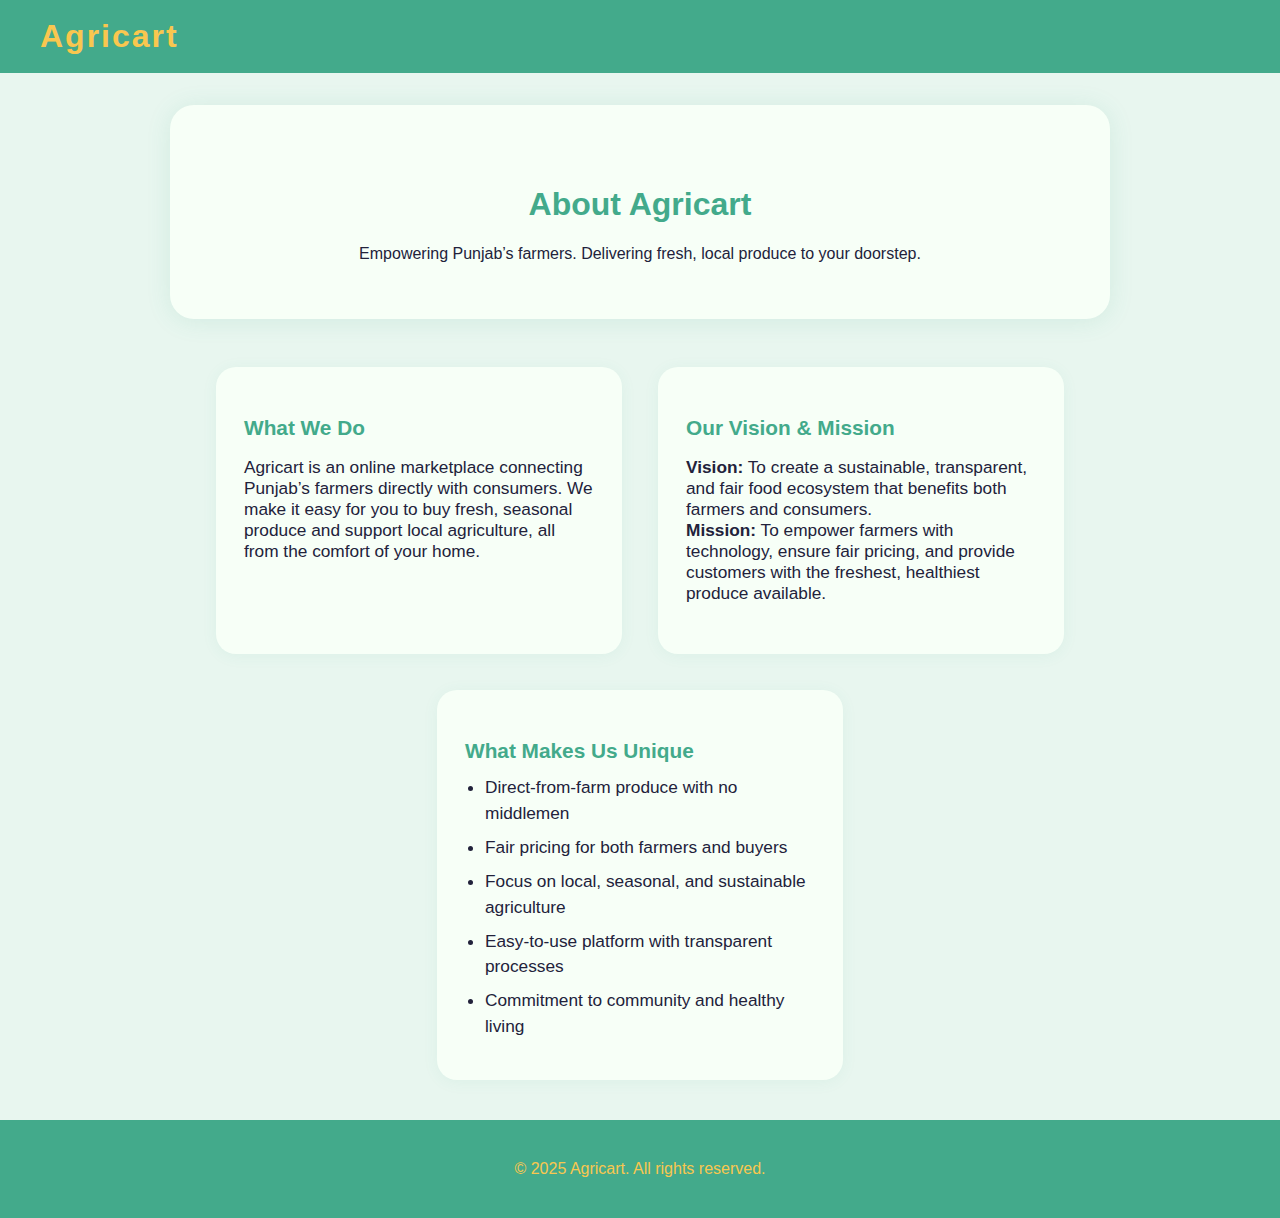
<file: about.html>
<!DOCTYPE html>
<html lang="en">
<head>
  <meta charset="UTF-8">
  <title>About Us - Agricart</title>
  <meta name="viewport" content="width=device-width, initial-scale=1.0">
  <link rel="stylesheet" href="style.css">
</head>
<body>
  <header class="header">
    <div class="logo">Agricart</div>
    <nav class="navbar">
      <a href="index.html">Home</a>
      <a href="products.html">Products</a>
      <a href="cart.html">Cart</a>
      <a href="about.html">About</a>
      <a href="contact.html">Contact</a>
      <a href="login.html" class="auth-link">Sign In</a>
    </nav>
  </header>

  <main>
    <section class="hero">
      <h1>About Agricart</h1>
      <p class="subtitle">Empowering Punjab’s farmers. Delivering fresh, local produce to your doorstep.</p>
    </section>

    <section class="about-section">
      <div class="about-card">
        <h2>What We Do</h2>
        <p>
          Agricart is an online marketplace connecting Punjab’s farmers directly with consumers. We make it easy for you to buy fresh, seasonal produce and support local agriculture, all from the comfort of your home.
        </p>
      </div>
      <div class="about-card">
        <h2>Our Vision & Mission</h2>
        <p>
          <strong>Vision:</strong> To create a sustainable, transparent, and fair food ecosystem that benefits both farmers and consumers.<br>
          <strong>Mission:</strong> To empower farmers with technology, ensure fair pricing, and provide customers with the freshest, healthiest produce available.
        </p>
      </div>
      <div class="about-card">
        <h2>What Makes Us Unique</h2>
        <ul>
          <li>Direct-from-farm produce with no middlemen</li>
          <li>Fair pricing for both farmers and buyers</li>
          <li>Focus on local, seasonal, and sustainable agriculture</li>
          <li>Easy-to-use platform with transparent processes</li>
          <li>Commitment to community and healthy living</li>
        </ul>
      </div>
    </section>
  </main>

  <footer>
    <p>© 2025 Agricart. All rights reserved.</p>
  </footer>
</body>
</html>
</file>
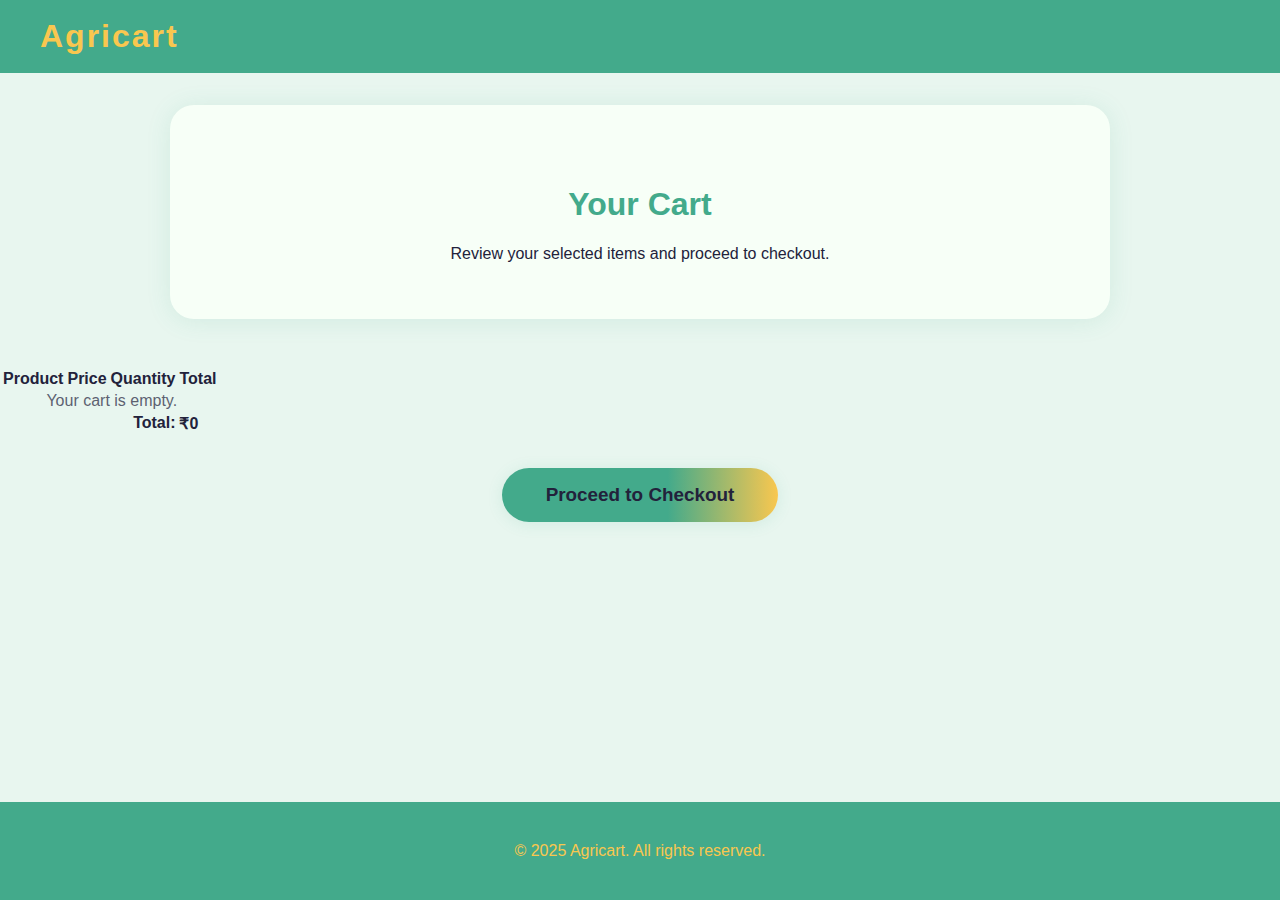
<file: cart.html>
<!DOCTYPE html>
<html lang="en">
<head>
  <meta charset="UTF-8">
  <title>Agricart - Cart</title>
  <meta name="viewport" content="width=device-width, initial-scale=1.0">
  <link rel="stylesheet" href="style.css">
</head>
<body>
  <header class="header">
    <div class="logo">Agricart</div>
    <nav class="navbar">
      <a href="index.html">Home</a>
      <a href="products.html">Products</a>
      <a href="cart.html">Cart <span id="cart-badge" class="cart-badge" aria-live="polite">0</span></a>
      <a href="about.html">About</a>
      <a href="contact.html">Contact</a>
      <a href="login.html" class="auth-link">Sign In</a>
    </nav>
  </header>

  <main>
    <section class="hero">
      <h1>Your Cart</h1>
      <p class="subtitle">Review your selected items and proceed to checkout.</p>
    </section>

    <section class="cart-list">
      <table class="cart-table" id="cart-table">
        <thead>
          <tr>
            <th>Product</th>
            <th>Price</th>
            <th>Quantity</th>
            <th>Total</th>
            <th></th>
          </tr>
        </thead>
        <tbody id="cart-body">
          <!-- Cart items will be injected here -->
        </tbody>
        <tfoot>
          <tr>
            <td colspan="3" style="text-align:right;font-weight:700;">Total:</td>
            <td id="cart-total" style="font-weight:700;">₹0</td>
            <td></td>
          </tr>
        </tfoot>
      </table>
      <a href="#" class="view-cart-btn" style="margin-top:32px;">Proceed to Checkout</a>
    </section>
    <script>
      function getCart() {
        return JSON.parse(localStorage.getItem('cart') || '[]');
      }
      function saveCart(cart) {
        localStorage.setItem('cart', JSON.stringify(cart));
      }
      function renderCart() {
        const cart = getCart();
        const tbody = document.getElementById('cart-body');
        const totalCell = document.getElementById('cart-total');
        tbody.innerHTML = '';
        let total = 0;
        if (cart.length === 0) {
          tbody.innerHTML = '<tr><td colspan="5" style="text-align:center;opacity:0.7;">Your cart is empty.</td></tr>';
          totalCell.textContent = '₹0';
          return;
        }
        cart.forEach((item, idx) => {
          const itemTotal = item.price * item.quantity;
          total += itemTotal;
          const tr = document.createElement('tr');
          tr.innerHTML = `
            <td><img src="${item.image}" alt="${item.name} - Cart item image" class="feature-icon" style="width:48px;height:48px;vertical-align:middle;"> ${item.name}</td>
            <td>₹${item.price}/kg</td>
            <td>
              <input type="number" min="1" value="${item.quantity}" data-idx="${idx}" class="cart-qty-input" style="width:48px;padding:4px 6px;border-radius:8px;border:1px solid #ccc;text-align:center;">
            </td>
            <td>₹${itemTotal}</td>
            <td><a href="#" class="cta-button cart-remove-btn" data-idx="${idx}" style="padding:6px 18px;font-size:0.95rem;">Remove</a></td>
          `;
          tbody.appendChild(tr);
        });
        totalCell.textContent = `₹${total}`;
      }
      function updateCartBadge() {
        const cart = JSON.parse(localStorage.getItem('cart') || '[]');
        const count = cart.reduce((sum, item) => sum + item.quantity, 0);
        document.getElementById('cart-badge').textContent = count;
      }
      document.addEventListener('DOMContentLoaded', function() {
        renderCart();
        updateCartBadge();
        document.getElementById('cart-body').addEventListener('input', function(e) {
          if (e.target.classList.contains('cart-qty-input')) {
            const idx = parseInt(e.target.getAttribute('data-idx'));
            let cart = getCart();
            let qty = parseInt(e.target.value);
            if (isNaN(qty) || qty < 1) qty = 1;
            cart[idx].quantity = qty;
            saveCart(cart);
            renderCart();
            updateCartBadge();
          }
        });
        document.getElementById('cart-body').addEventListener('click', function(e) {
          if (e.target.classList.contains('cart-remove-btn')) {
            e.preventDefault();
            const idx = parseInt(e.target.getAttribute('data-idx'));
            let cart = getCart();
            cart.splice(idx, 1);
            saveCart(cart);
            renderCart();
            updateCartBadge();
          }
        });
      });
    </script>
  </main>

  <footer>
    <p>© 2025 Agricart. All rights reserved.</p>
  </footer>
</body>
</html>
</file>
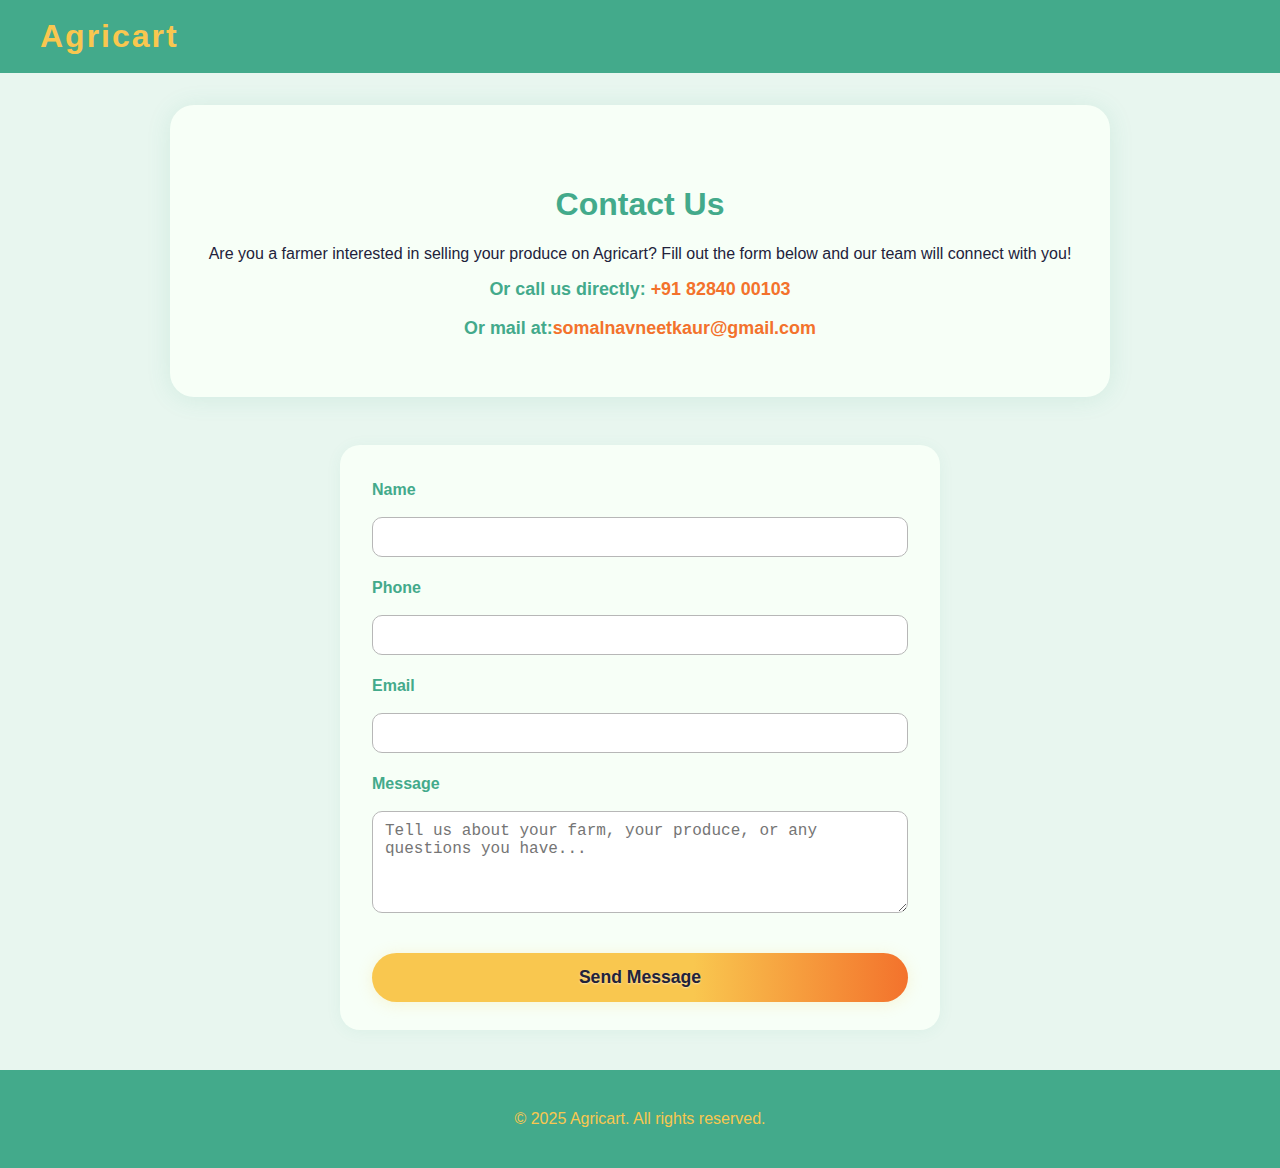
<file: contact.html>
<!DOCTYPE html>
<html lang="en">
<head>
  <meta charset="UTF-8">
  <title>Contact Us - Agricart</title>
  <meta name="viewport" content="width=device-width, initial-scale=1.0">
  <link rel="stylesheet" href="style.css">
</head>
<body>
  <header class="header">
    <div class="logo">Agricart</div>
    <nav class="navbar">
      <a href="index.html">Home</a>
      <a href="products.html">Products</a>
      <a href="cart.html">Cart</a>
      <a href="about.html">About</a>
      <a href="contact.html">Contact</a>
      <a href="login.html" class="auth-link">Sign In</a>
    </nav>
  </header>

  <main>
    <section class="hero">
      <h1>Contact Us</h1>
      <p class="subtitle">Are you a farmer interested in selling your produce on Agricart? Fill out the form below and our team will connect with you!</p>
      <p class="contact-phone">Or call us directly: <a href="tel:+918284000103">+91 82840 00103</a>
      </p>
      <p class="contact-phone">Or mail at:<a href="somalnavneetkaur@gmail.com">somalnavneetkaur@gmail.com</a></p>
    </section>

    <section class="contact-section">
      <form class="contact-form" action="https://somalnavneetkaur@gmail.com" method="POST" id="farmer-contact-form">
        <label for="name">Name</label>
        <input type="text" id="name" name="name" required>

        <label for="phone">Phone</label>
        <input type="tel" id="phone" name="phone" required>

        <label for="email">Email</label>
        <input type="email" id="email" name="email" required>

        <label for="message">Message</label>
        <textarea id="message" name="message" rows="4" placeholder="Tell us about your farm, your produce, or any questions you have..." required></textarea>

        <button type="submit" class="cta-button" style="margin-top:18px;">Send Message</button>
      </form>
      <div id="contact-success" style="display:none;margin-top:24px;padding:18px 20px;background:#e8f6ef;border-radius:14px;color:#43aa8b;font-weight:600;text-align:center;box-shadow:0 2px 12px #43aa8b11;">
        Thank you for reaching out! We have received your message and will contact you soon.
      </div>
    </section>
    <script>
      document.getElementById('farmer-contact-form').addEventListener('submit', function(e) {
        e.preventDefault();
        var form = this;
        var data = new FormData(form);
        fetch(form.action, {
          method: 'POST',
          body: data,
          headers: { 'Accept': 'application/json' }
        }).then(function(response) {
          if (response.ok) {
            form.reset();
            document.getElementById('contact-success').style.display = 'block';
          } else {
            alert('There was an error sending your message. Please try again.');
          }
        }).catch(function() {
          alert('There was an error sending your message. Please try again.');
        });
      });
    </script>
  </main>

  <footer>
    <p>© 2025 Agricart. All rights reserved.</p>
  </footer>
</body>
</html>
</file>
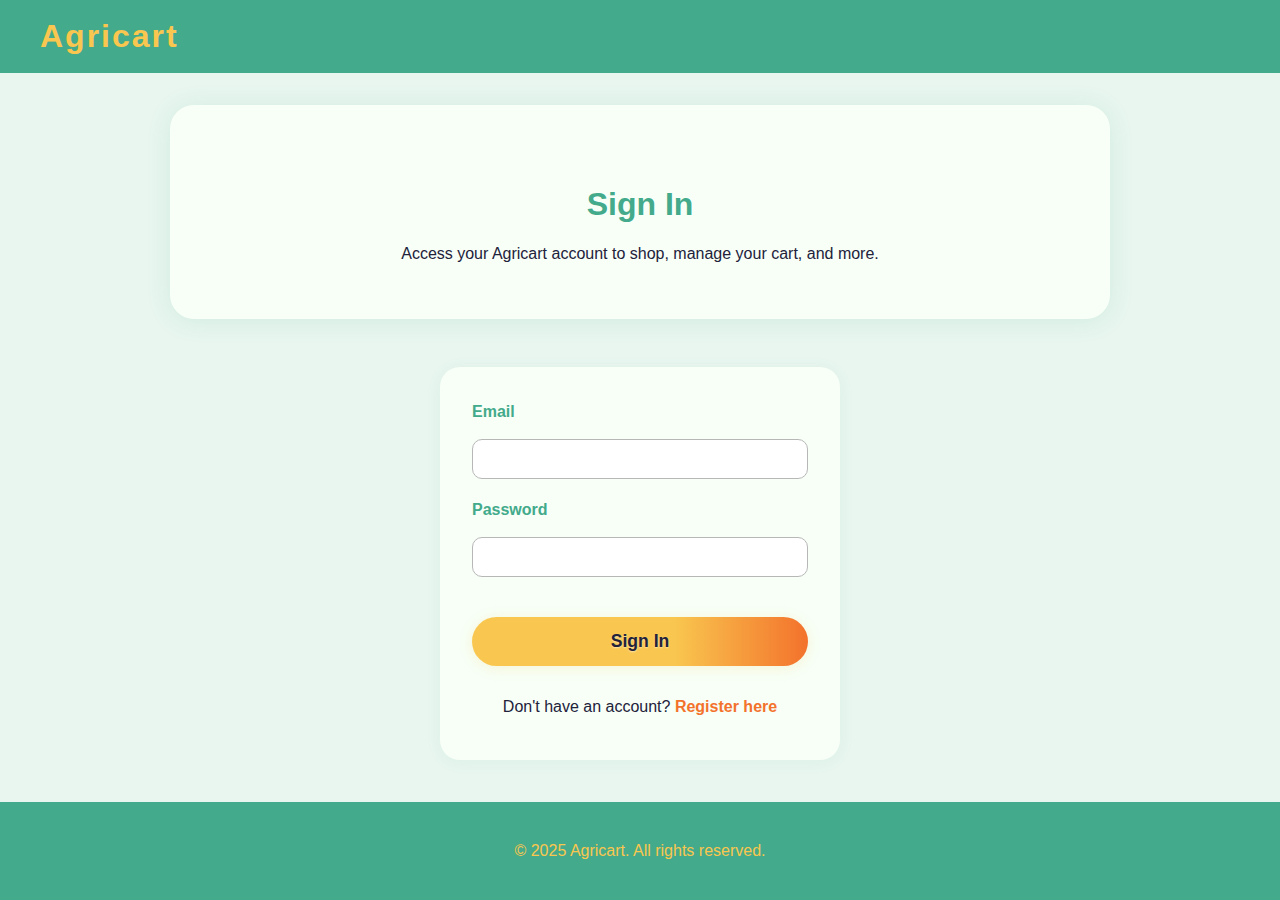
<file: login.html>
<!DOCTYPE html>
<html lang="en">
<head>
  <meta charset="UTF-8">
  <title>Sign In - Agricart</title>
  <meta name="viewport" content="width=device-width, initial-scale=1.0">
  <link rel="stylesheet" href="style.css">
</head>
<body>
  <header class="header">
    <div class="logo">Agricart</div>
    <nav class="navbar">
      <a href="index.html">Home</a>
      <a href="products.html">Products</a>
      <a href="cart.html">Cart</a>
      <a href="about.html">About</a>
      <a href="contact.html">Contact</a>
      <a href="login.html" class="auth-link">Sign In</a>
    </nav>
  </header>

  <main>
    <section class="hero">
      <h1>Sign In</h1>
      <p class="subtitle">Access your Agricart account to shop, manage your cart, and more.</p>
    </section>

    <section class="login-section">
      <form class="login-form">
        <label for="login-email">Email</label>
        <input type="email" id="login-email" name="email" required>

        <label for="login-password">Password</label>
        <input type="password" id="login-password" name="password" required>

        <button type="submit" class="cta-button" style="margin-top:18px;">Sign In</button>
        <p class="login-register-link">Don't have an account? <a href="#">Register here</a></p>
      </form>
    </section>
  </main>

  <footer>
    <p>© 2025 Agricart. All rights reserved.</p>
  </footer>
</body>
</html>
</file>
<file: style.css>
/* Main background and text */
body {
  background: #e8f6ef;
  color: #22223b;
  margin: 0;
  font-family: 'Segoe UI', Arial, sans-serif;
  min-height: 100vh;
  display: flex;
  flex-direction: column;
}

/* Header */
.header {
  background: #43aa8b;
  color: #fff;
  display: flex;
  align-items: center;
  justify-content: space-between;
  padding: 18px 40px;
}

.logo {
  color: #f9c74f;
  font-size: 2rem;
  font-weight: bold;
  letter-spacing: 2px;
}

/* Navbar */
.navbar {
  animation: fadeSlideDown 0.8s ease forwards;
  opacity: 0;
  transform: translateY(-20px);
}

.navbar a {
  color: #fff;
  margin-left: 24px;
  text-decoration: none;
  font-size: 1.05rem;
  transition: color 0.2s, transform 0.3s ease;
  display: inline-block;
}
.navbar a:hover, .auth-link {
  color: #f3722c;
  transform: scale(1.1);
}

@keyframes fadeSlideDown {
  to {
    opacity: 1;
    transform: translateY(0);
  }
}

/* Hero section */
.hero {
  text-align: center;
  padding: 60px 20px 40px 20px;
  background: #f7fff7;
  border-radius: 24px;
  box-shadow: 0 2px 24px 0 #43aa8b22;
  margin: 32px auto 0 auto;
  max-width: 900px;
  margin-bottom: 48px;
}
.hero h1 {
  color: #43aa8b;
}

.subtitle {
  color: #22223b;
}

/* Call-to-action button */
.cta-button {
  background: linear-gradient(90deg, #f9c74f 60%, #f3722c 100%);
  color: #22223b;
  display: inline-block;
  margin-top: 24px;
  padding: 14px 36px;
  border: none;
  border-radius: 30px;
  font-size: 1.1rem;
  font-weight: 600;
  cursor: pointer;
  text-decoration: none;
  transition: background 0.2s, color 0.2s;
  box-shadow: 0 2px 16px 0 #f9c74f33;
  animation: zoomIn 0.7s cubic-bezier(0.23, 1, 0.32, 1);
}
.cta-button:hover {
  background: linear-gradient(90deg, #f3722c 60%, #f9c74f 100%);
  color: #22223b;
  box-shadow: 0 4px 32px 0 #f3722c55;
}

/* Feature cards */
.features {
  position: relative;
  display: flex;
  justify-content: center;
  gap: 32px;
  padding: 48px 0;
  margin: 0 0 40px 0;
  flex-wrap: wrap;
  z-index: 1;
}
.feature-card {
  background: #f7fff7;
  box-shadow:
    0 2px 8px rgba(67, 170, 139, 0.10),
    0 0 32px 8px #f9c74f33,
    0 0 48px 16px #f3722c22;
  flex: 1 1 220px;
  max-width: 300px;
  min-width: 220px;
  margin: 12px;
  padding: 28px 20px;
  border-radius: 18px;
  text-align: center;
  transition: box-shadow 0.3s, transform 0.3s;
  transform-origin: center;
  position: relative;
}
.feature-card:hover {
  transform: scale(1.08);
  box-shadow:
    0 4px 24px rgba(67,170,139,0.15),
    0 0 48px 16px #f9c74f55,
    0 0 64px 24px #f3722c55;
  z-index: 2;
}
.feature-card h2 {
  color: #43aa8b;
}
@keyframes zoomIn {
  from {
    transform: scale(0.8);
    opacity: 0;
  }
  to {
    transform: scale(1);
    opacity: 1;
  }
}

.feature-icon {
  width: 120px;
  height: 120px;
  object-fit: cover;
  border-radius: 20px;
  margin-bottom: 18px;
  box-shadow: 0 2px 16px 0 rgba(67, 170, 139, 0.13);
  background: #fff;
  display: block;
  margin-left: auto;
  margin-right: auto;
}

.rating {
  font-size: 1.2rem;
  color: #f9c74f;
  margin: 8px 0;
  user-select: none;
}
.rating span {
  margin-right: 2px;
}

.top-seller-badge {
  position: absolute;
  top: 12px;
  right: 12px;
  background-color: #f3722c;
  color: white;
  font-weight: 700;
  font-size: 0.85rem;
  padding: 4px 10px;
  border-radius: 20px;
  box-shadow: 0 2px 8px rgba(243, 114, 44, 0.6);
  pointer-events: none;
  user-select: none;
}

/* Footer */
footer {
  background: #43aa8b;
  color: #f9c74f;
  text-align: center;
  padding: 24px 0;
  margin-top: 40px;
}

/* Animated text */
.animated-text {
  overflow: hidden;
  border-right: .15em solid #22223b;
  white-space: collapse;
  margin: 0 auto;
  letter-spacing: .08em;
  animation:
    typing 2.8s steps(30, end),
    blink-caret .5s step-end infinite;
}

@keyframes typing {
  from { width: 0 }
  to { width: 19em }
}

@keyframes blink-caret {
  from, to { border-color: transparent }
  50% { border-color: #43aa8b; }
}

/* Responsive design */
@media (max-width: 900px) {
  .features {
    flex-direction: column;
    align-items: center;
    gap: 18px;
  }
  .header {
    flex-direction: column;
    align-items: flex-start;
    padding: 18px 16px;
  }
  .navbar a {
    margin-left: 0;
    margin-right: 18px;
  }
}

html, body {
  height: 100%;
  margin: 0;
  padding: 0;
}

main {
  flex: 1;
}

.view-cart-btn {
  display: block;
  width: fit-content;
  margin: 32px auto 0 auto;
  padding: 16px 44px;
  background: linear-gradient(90deg, #43aa8b 60%, #f9c74f 100%);
  color: #22223b;
  font-size: 1.18rem;
  font-weight: 700;
  border: none;
  border-radius: 32px;
  text-decoration: none;
  box-shadow: 0 2px 16px 0 #43aa8b22;
  transition: background 0.2s, color 0.2s, box-shadow 0.2s, transform 0.2s;
  cursor: pointer;
  text-align: center;
}
.view-cart-btn:hover {
  background: linear-gradient(90deg, #f9c74f 60%, #43aa8b 100%);
  color: #22223b;
  box-shadow: 0 4px 32px 0 #f9c74f55;
  transform: scale(1.05);
}

.product-list {
  display: flex;
  flex-direction: row;
  flex-wrap: wrap;
  justify-content: center;
  gap: 40px;
  margin-top: 48px;
}

.about-section {
  display: flex;
  flex-wrap: wrap;
  justify-content: center;
  gap: 36px;
  margin: 48px auto 0 auto;
  max-width: 1100px;
}
.about-card {
  background: #f7fff7;
  box-shadow: 0 2px 16px 0 #43aa8b11;
  border-radius: 20px;
  padding: 32px 28px;
  flex: 1 1 300px;
  max-width: 350px;
  min-width: 260px;
  text-align: left;
  font-size: 1.08rem;
  color: #22223b;
  transition: box-shadow 0.3s, transform 0.2s;
}
.about-card h2 {
  color: #43aa8b;
  margin-bottom: 12px;
  font-size: 1.3rem;
}
.about-card ul {
  padding-left: 20px;
  margin: 0;
}
.about-card li {
  margin-bottom: 8px;
  line-height: 1.5;
}
.about-card:hover {
  box-shadow: 0 6px 32px 0 #43aa8b33;
  transform: scale(1.04);
}

.contact-section {
  display: flex;
  justify-content: center;
  margin: 48px auto 0 auto;
  max-width: 600px;
}
.contact-form {
  background: #f7fff7;
  box-shadow: 0 2px 16px 0 #43aa8b11;
  border-radius: 20px;
  padding: 36px 32px 28px 32px;
  width: 100%;
  display: flex;
  flex-direction: column;
  gap: 14px;
}
.contact-form label {
  font-weight: 600;
  color: #43aa8b;
  margin-bottom: 4px;
}
.contact-form input,
.contact-form textarea {
  border: 1px solid #b7b7b7;
  border-radius: 10px;
  padding: 10px 12px;
  font-size: 1rem;
  margin-bottom: 8px;
  background: #fff;
  color: #22223b;
  transition: border 0.2s;
}
.contact-form input:focus,
.contact-form textarea:focus {
  border: 1.5px solid #43aa8b;
  outline: none;
}
.contact-form textarea {
  resize: vertical;
  min-height: 80px;
  max-height: 220px;
}

.contact-phone {
  margin-top: 12px;
  font-size: 1.12rem;
  color: #43aa8b;
  font-weight: 600;
}
.contact-phone a {
  color: #f3722c;
  text-decoration: none;
  font-weight: 700;
}
.contact-phone a:hover {
  text-decoration: underline;
}

.login-section {
  display: flex;
  justify-content: center;
  margin: 48px auto 0 auto;
  max-width: 400px;
}
.login-form {
  background: #f7fff7;
  box-shadow: 0 2px 16px 0 #43aa8b11;
  border-radius: 20px;
  padding: 36px 32px 28px 32px;
  width: 100%;
  display: flex;
  flex-direction: column;
  gap: 14px;
}
.login-form label {
  font-weight: 600;
  color: #43aa8b;
  margin-bottom: 4px;
}
.login-form input {
  border: 1px solid #b7b7b7;
  border-radius: 10px;
  padding: 10px 12px;
  font-size: 1rem;
  margin-bottom: 8px;
  background: #fff;
  color: #22223b;
  transition: border 0.2s;
}
.login-form input:focus {
  border: 1.5px solid #43aa8b;
  outline: none;
}
.login-register-link {
  margin-top: 18px;
  text-align: center;
  font-size: 1rem;
}
.login-register-link a {
  color: #f3722c;
  text-decoration: none;
  font-weight: 600;
}
.login-register-link a:hover {
  text-decoration: underline;
}

.cart-badge {
  background: #f3722c;
  color: #fff;
  border-radius: 50%;
  padding: 2px 8px;
  font-size: 0.9em;
  margin-left: 4px;
  vertical-align: middle;
  font-weight: 700;
  min-width: 24px;
  display: inline-block;
  text-align: center;
}

.navbar a:focus-visible, .cta-button:focus-visible, .view-cart-btn:focus-visible {
  outline: 2.5px solid #22223b;
  outline-offset: 2px;
}

/* Improved contrast for .navbar a and .cta-button */
.navbar a {
  color: #fff;
  text-shadow: 0 1px 2px #22223b44;
}
.cta-button {
  color: #22223b;
  text-shadow: 0 1px 2px #fff8;
}
#price-slider {
  width: 180px;
  margin: 0 1rem;
  min-height: 20px;
  margin-top: 2px;
  margin-bottom: 2px;
}
</file>
